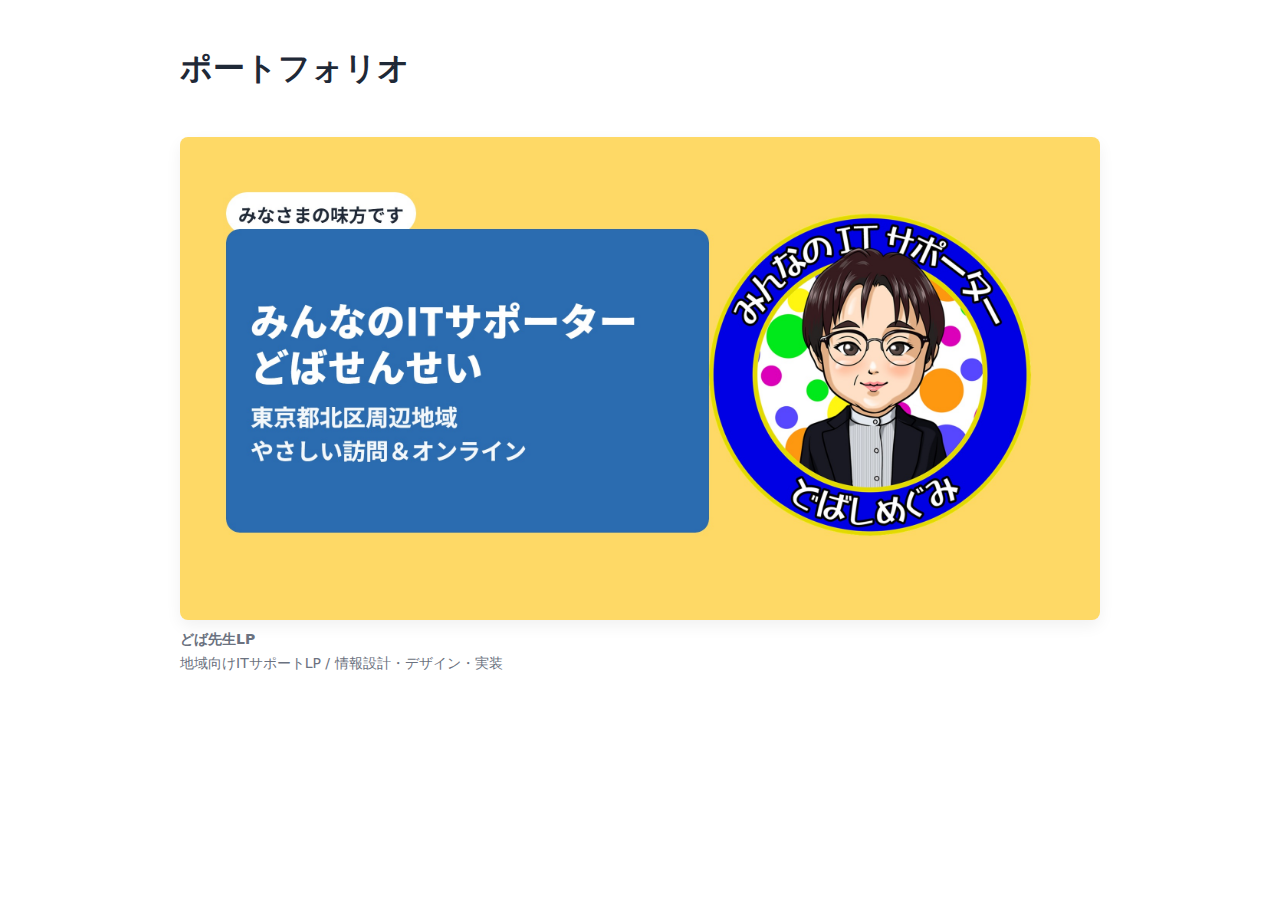
<file: index.html>
<!doctype html><html lang="ja"><head>
<meta charset="utf-8"><meta name="viewport" content="width=device-width,initial-scale=1">
<meta property="og:type" content="website">
<meta property="og:title" content="ポートフォリオ｜dobashi021">
<meta property="og:description" content="制作実績のまとめ。地域向けLP、UI設計、独自ドメイン運用、OGP最適化など。">
<meta property="og:url" content="https://dobashi021.github.io/portfolio/">
<meta property="og:image" content="assets/img/dobasensei/ogp.jpg">
<meta name="twitter:card" content="summary_large_image">
<link rel="canonical" href="https://dobashi021.github.io/portfolio/">

<title>ポートフォリオ</title>
<link rel="stylesheet" href="assets/base.css">
<!-- 簡易OGP -->
<meta property="og:title" content="ポートフォリオ">
<meta property="og:description" content="制作実績の一覧。">
</head><body>
<main class="container">
  <h1>ポートフォリオ</h1>
  <div style="display:grid;grid-template-columns:repeat(auto-fit,minmax(240px,1fr));gap:16px">
    <a href="cases/dobasensei.html" style="text-decoration:none">
      <figure>
        <img src="assets/img/dobasensei/ogp.jpg" alt="どば先生LPのOGP">
        <figcaption><strong>どば先生LP</strong><br><span class="small">地域向けITサポートLP / 情報設計・デザイン・実装</span></figcaption>
      </figure>
    </a>
  </div>
</main>
</body></html>
</file>
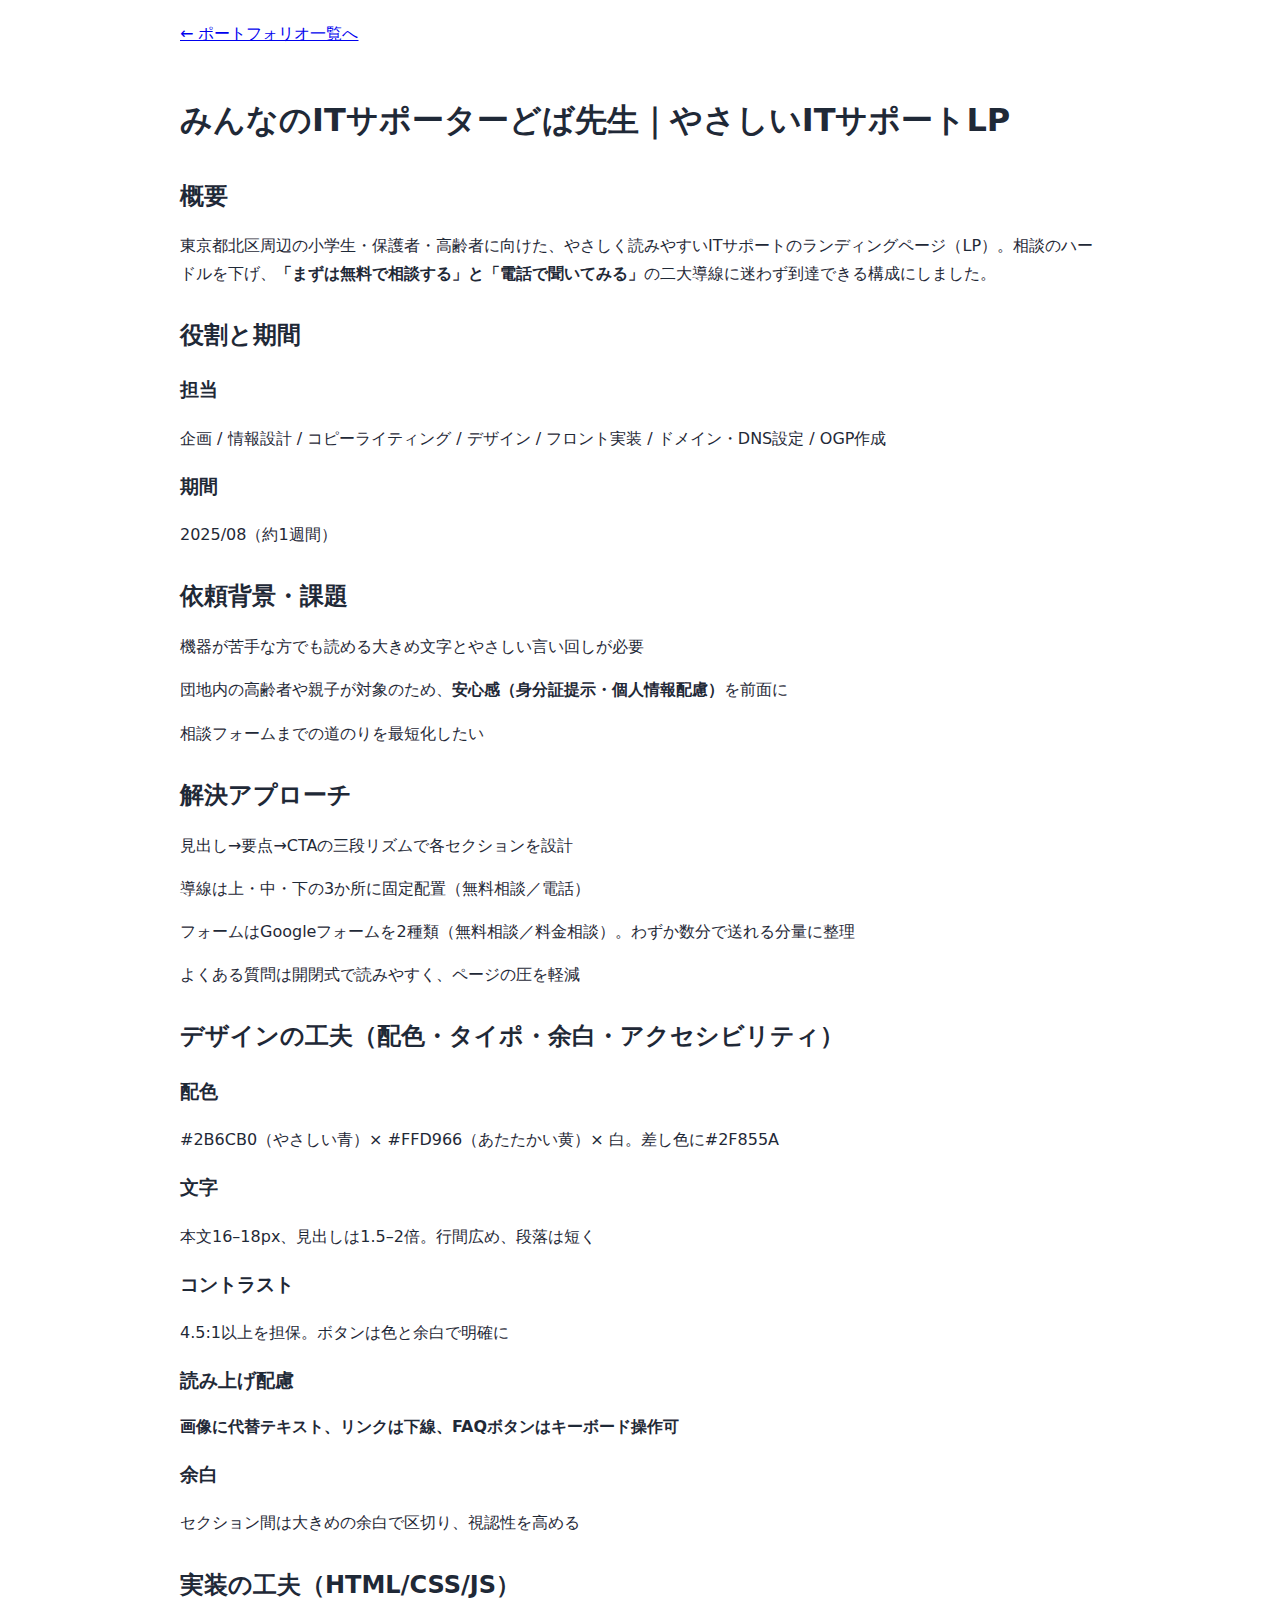
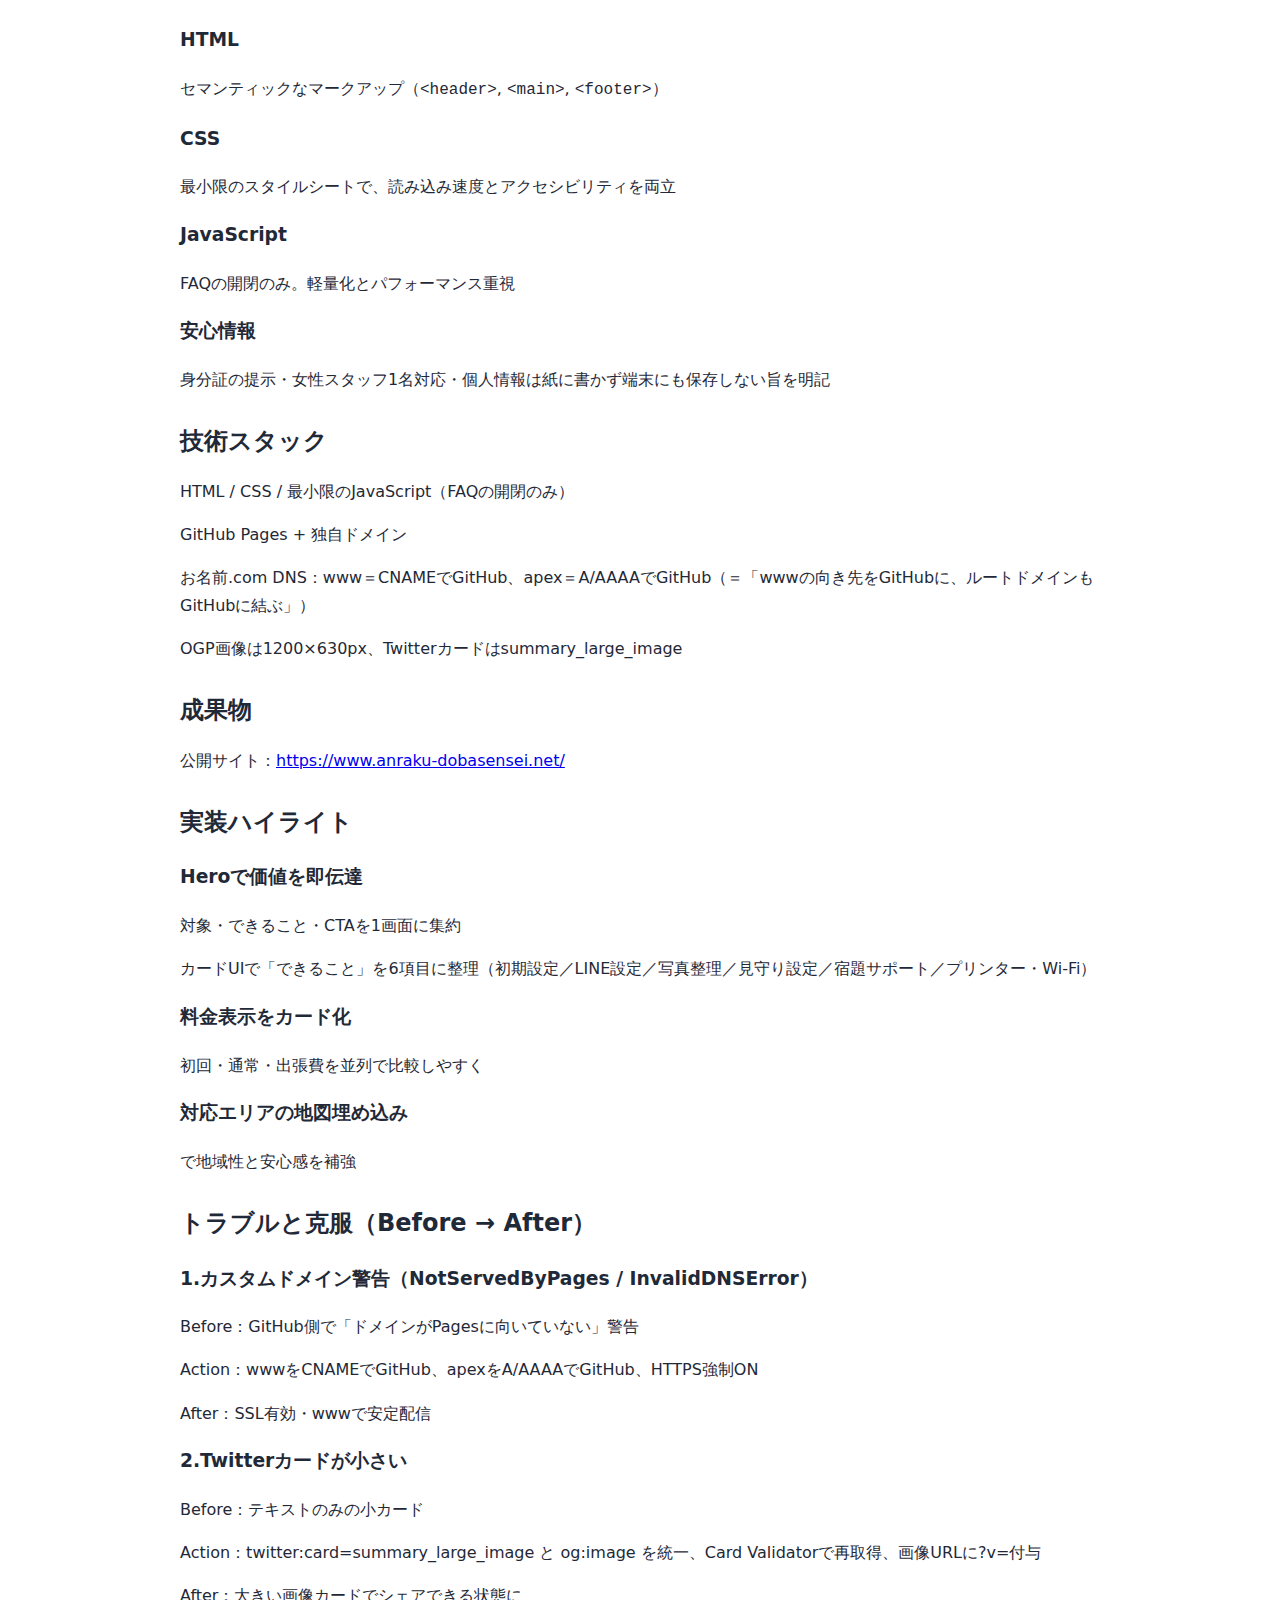
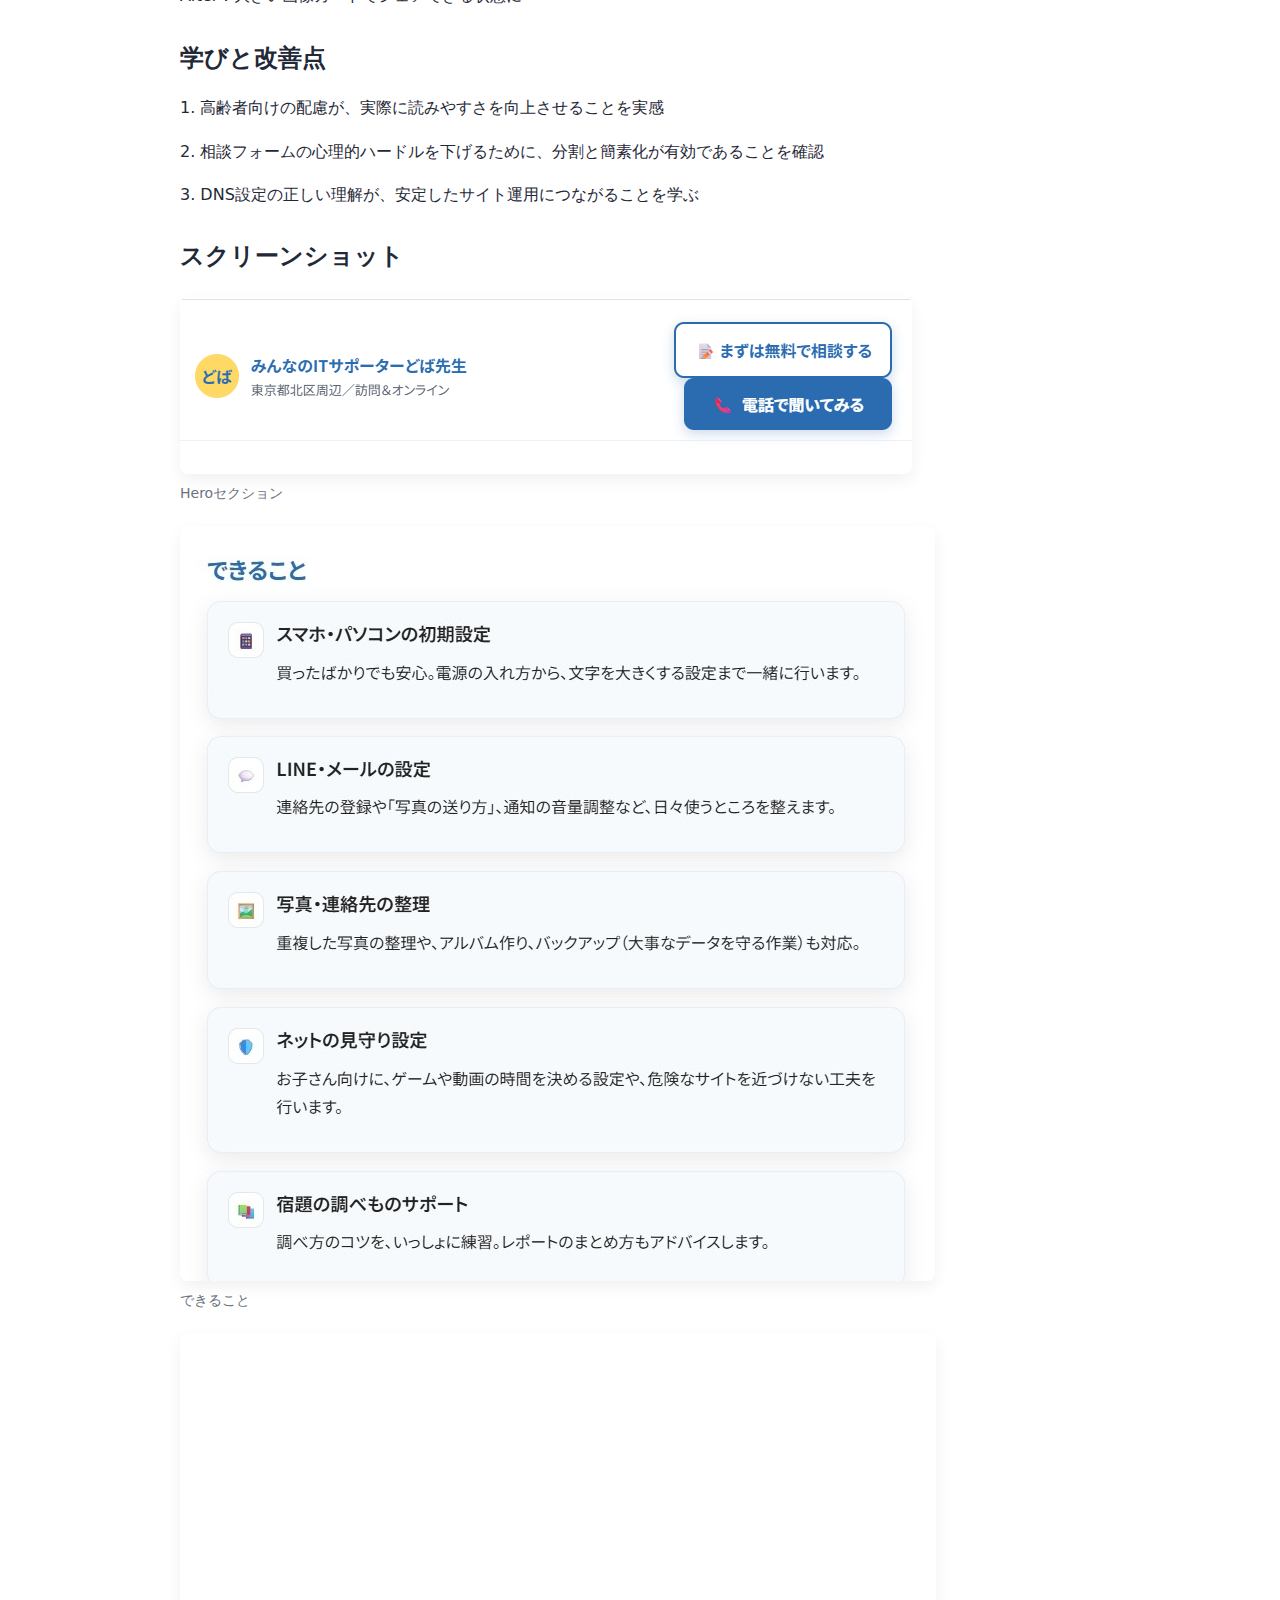
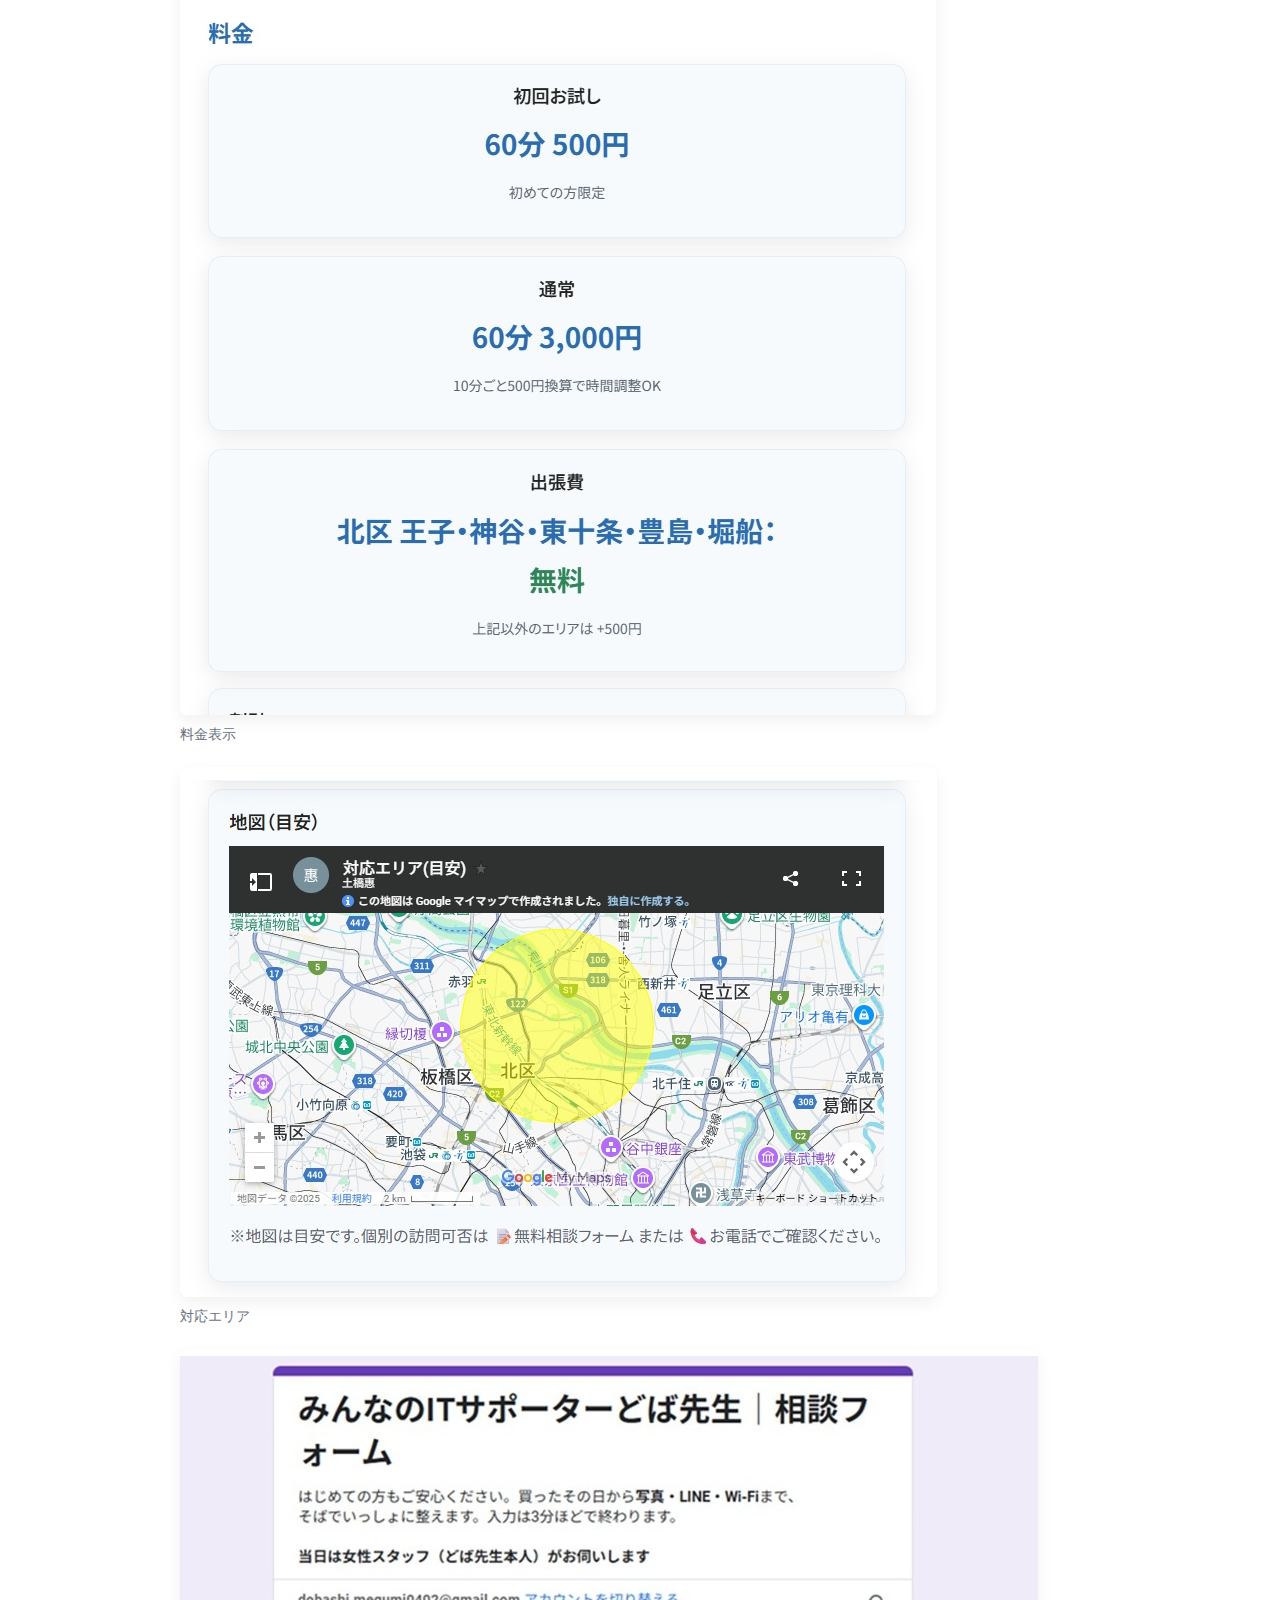
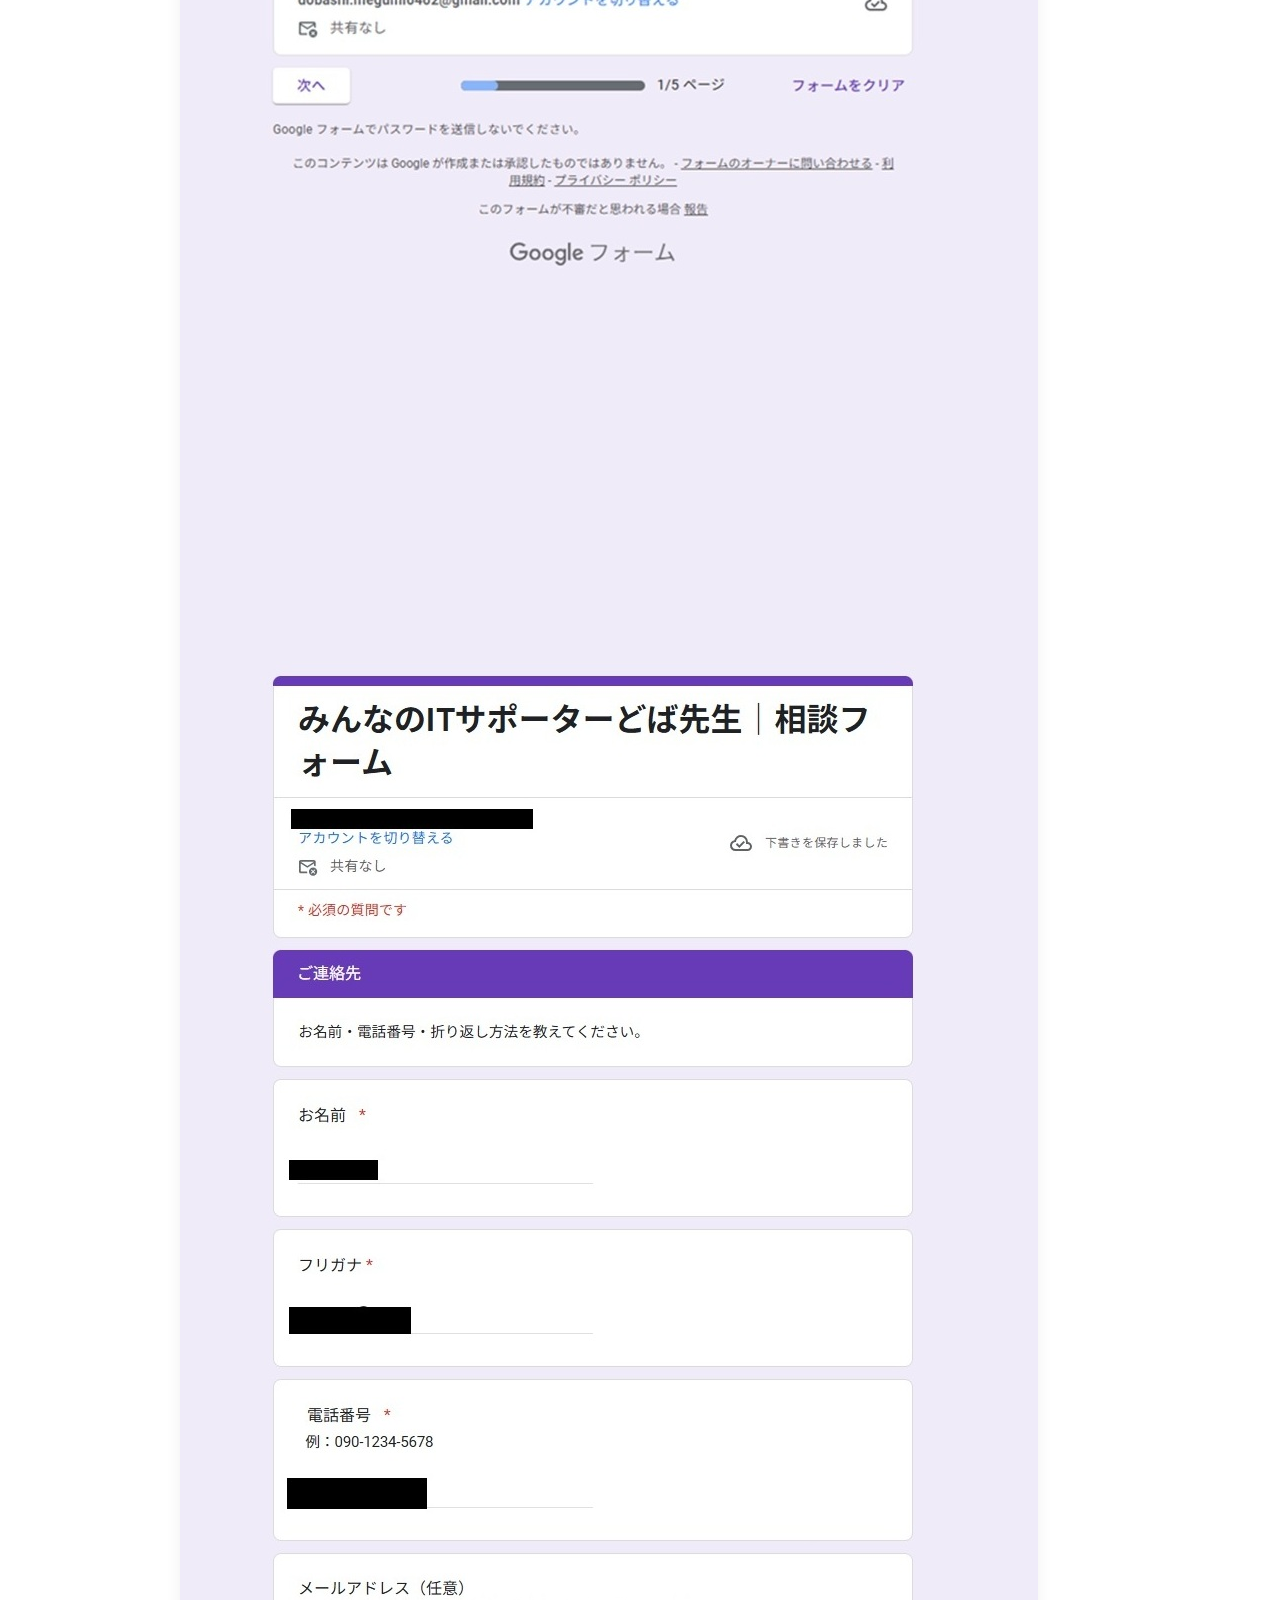
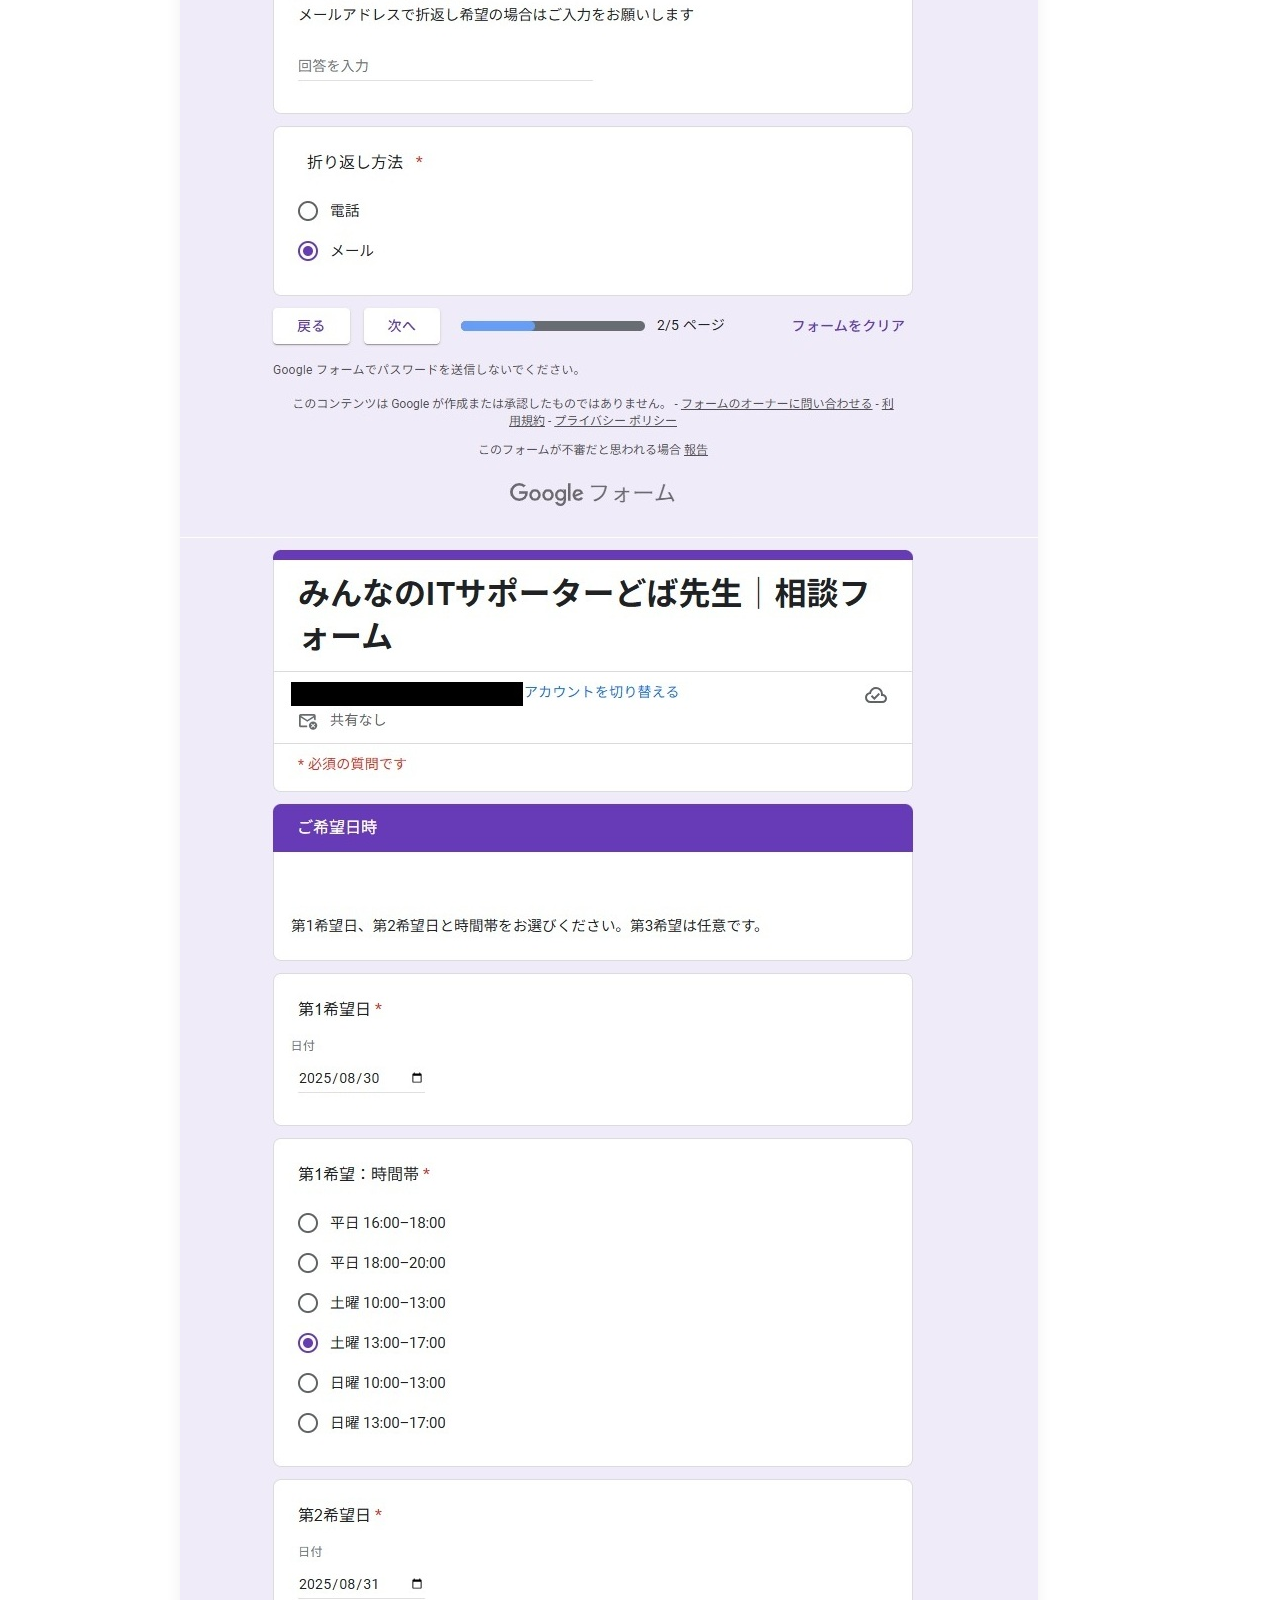
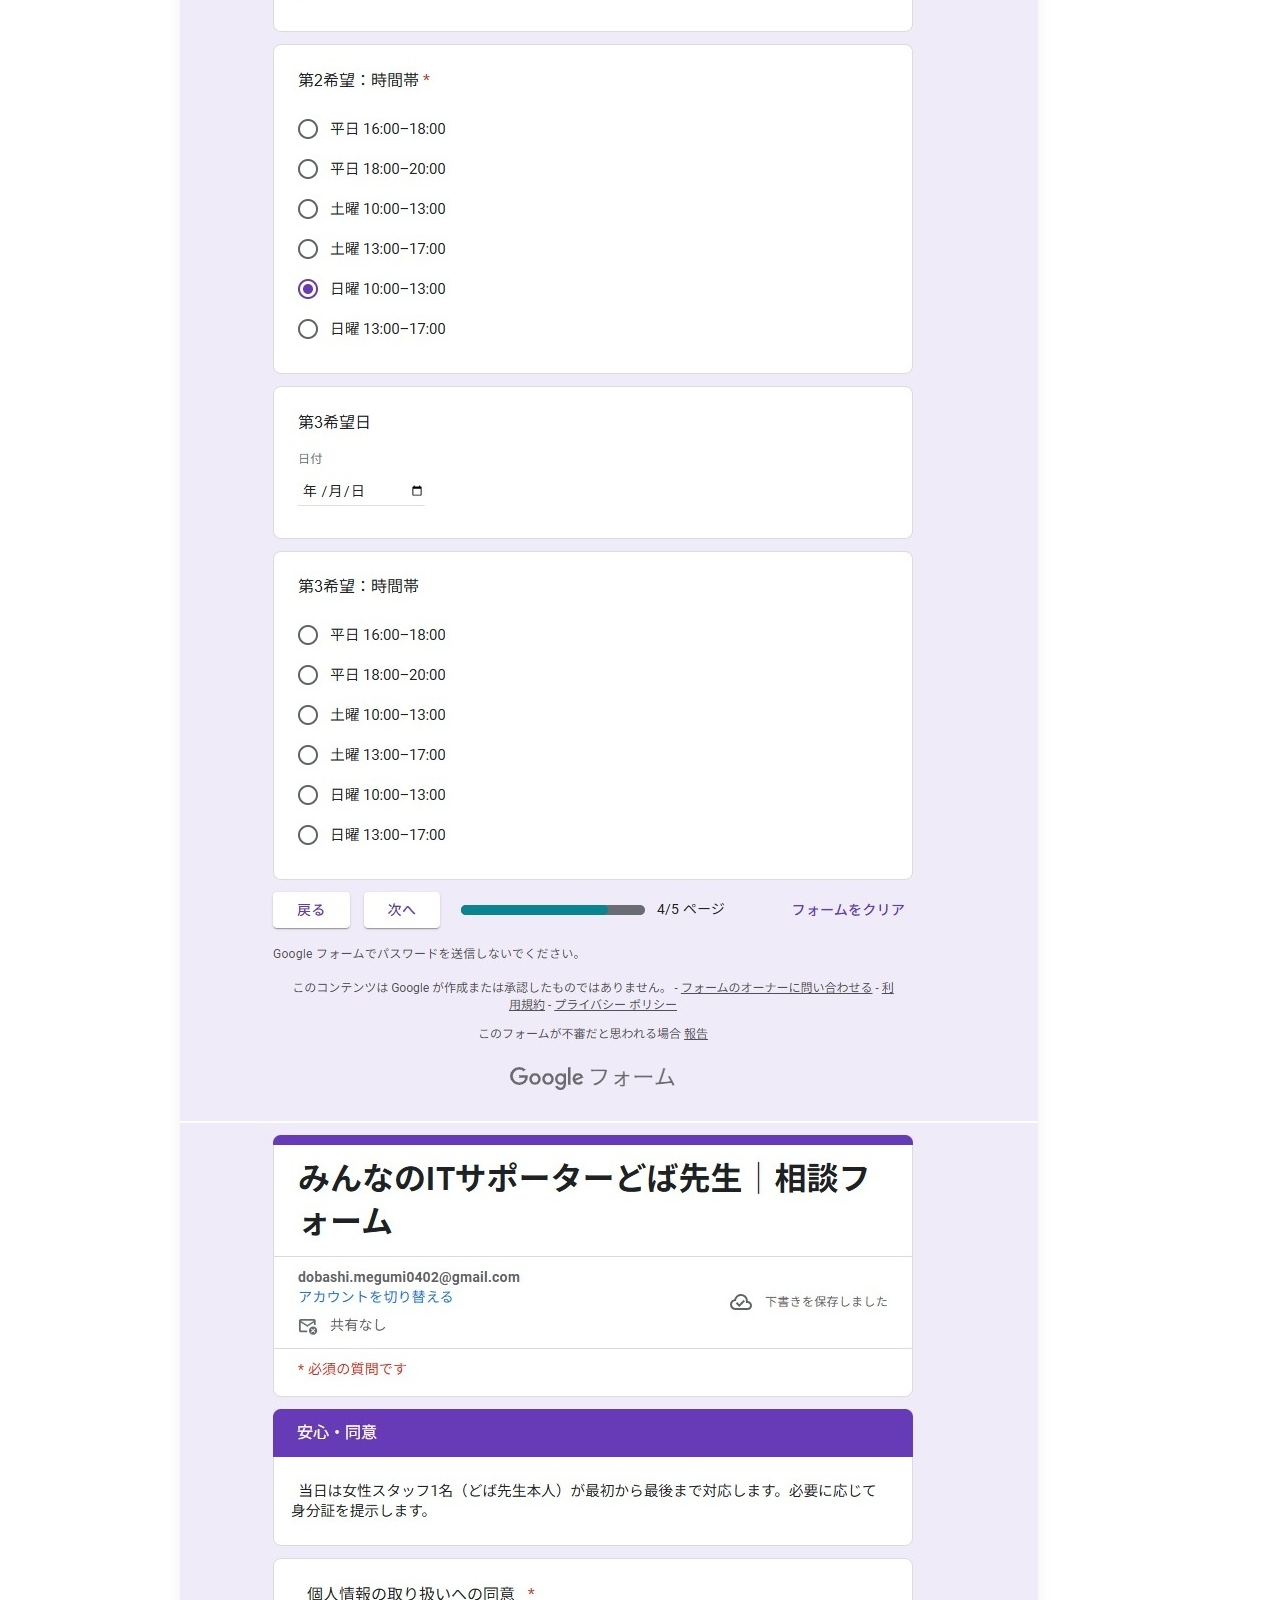
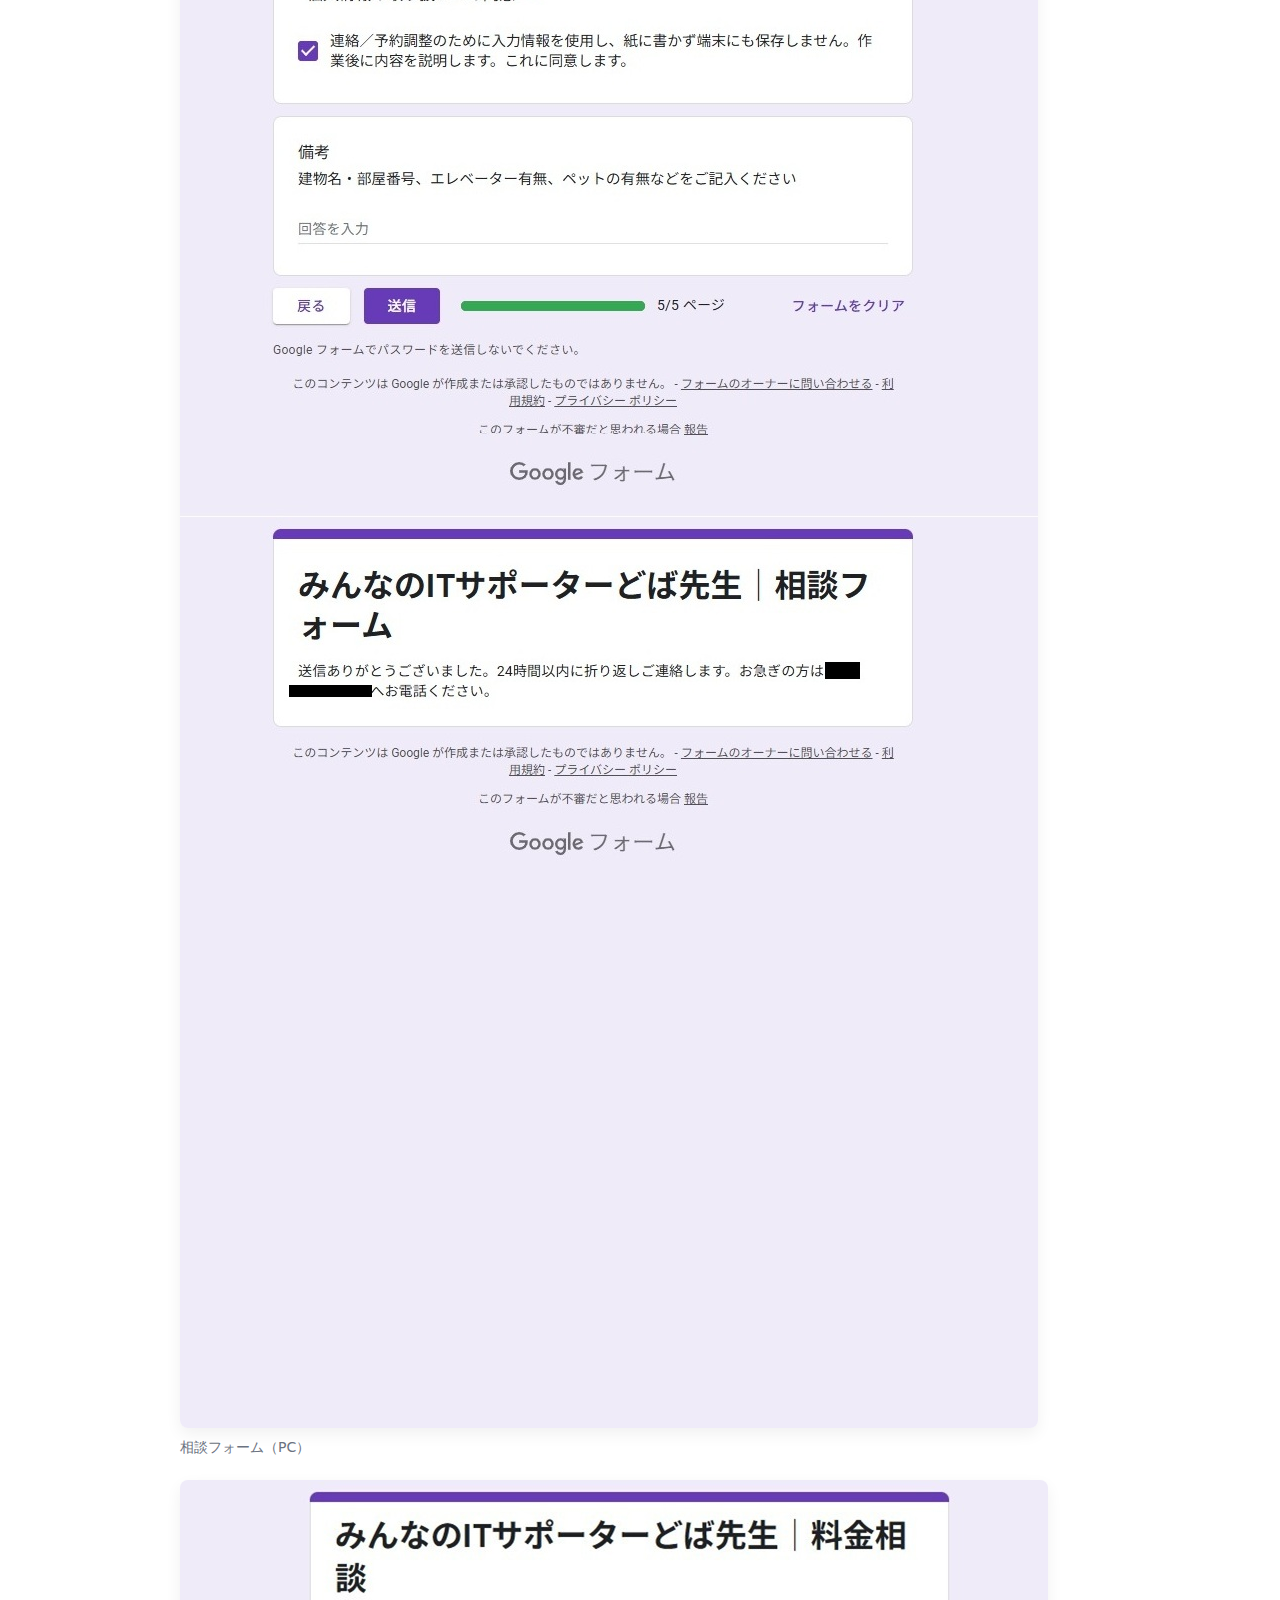
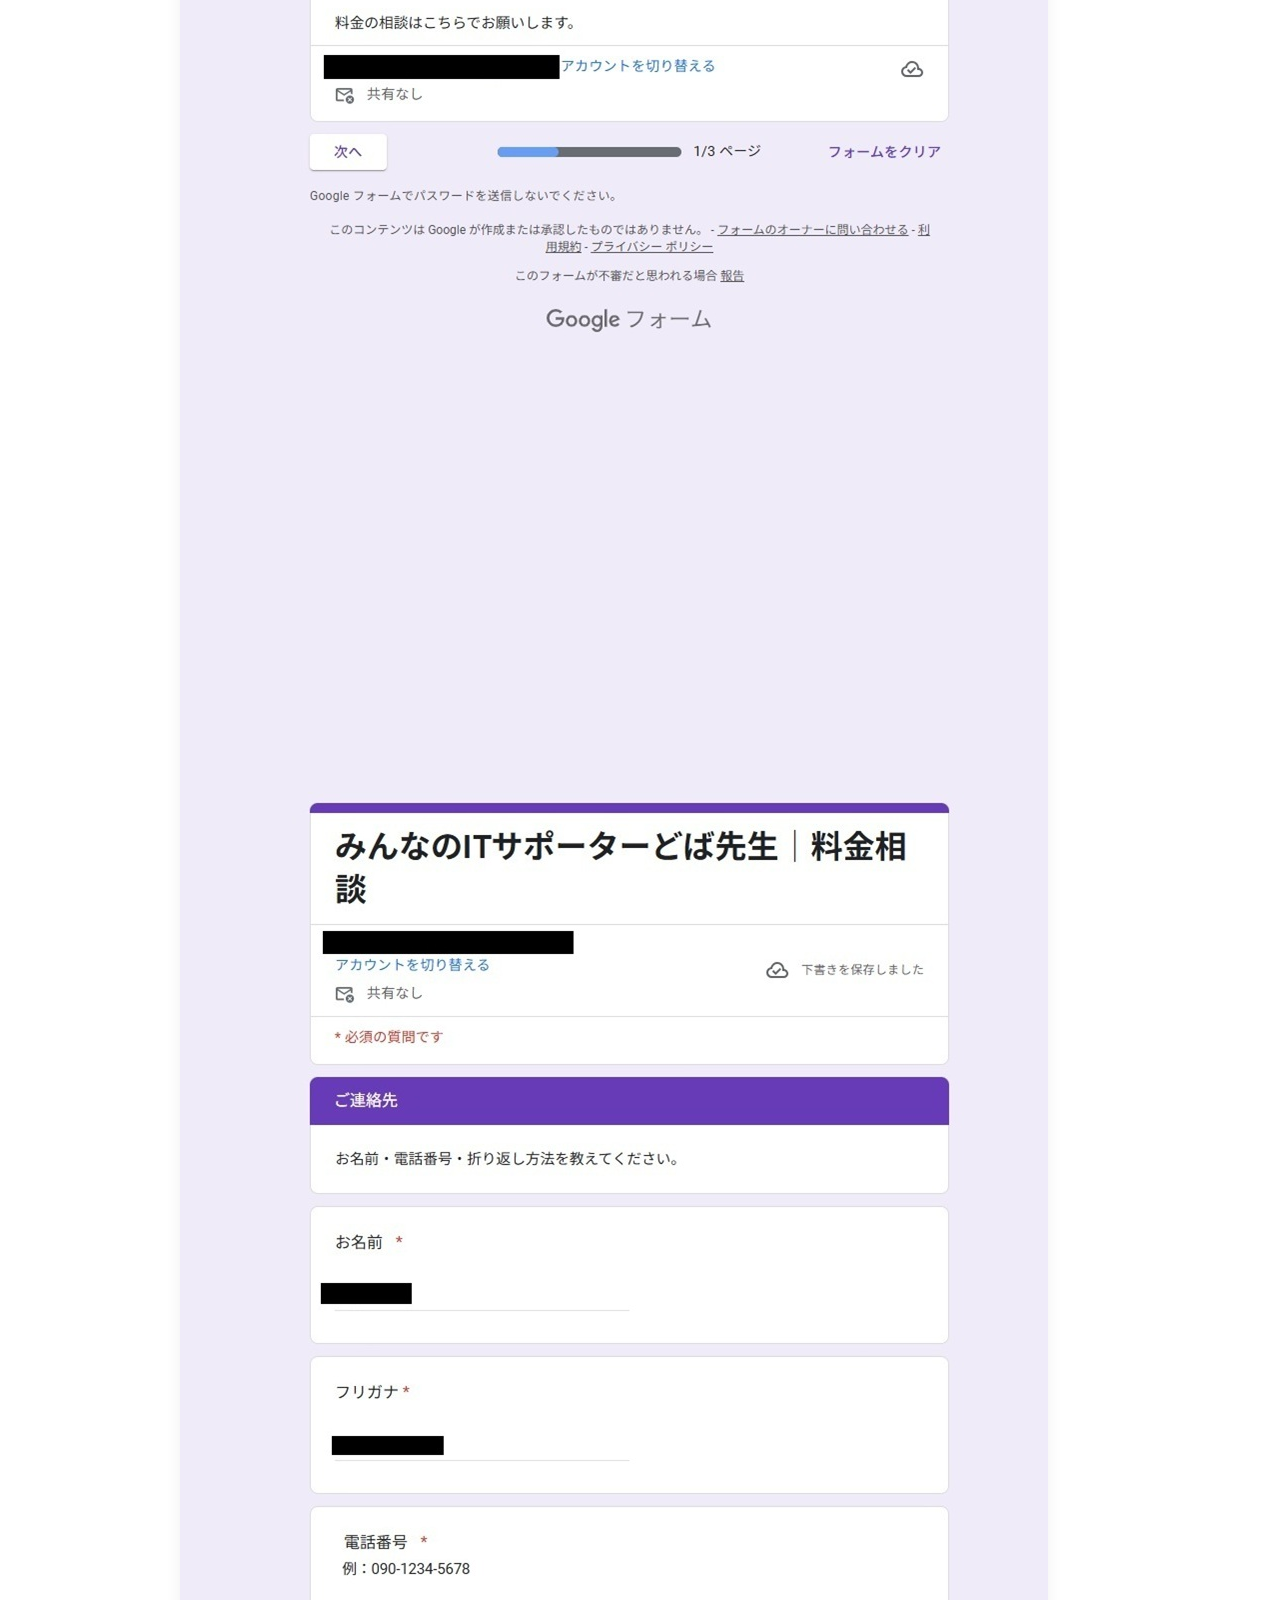
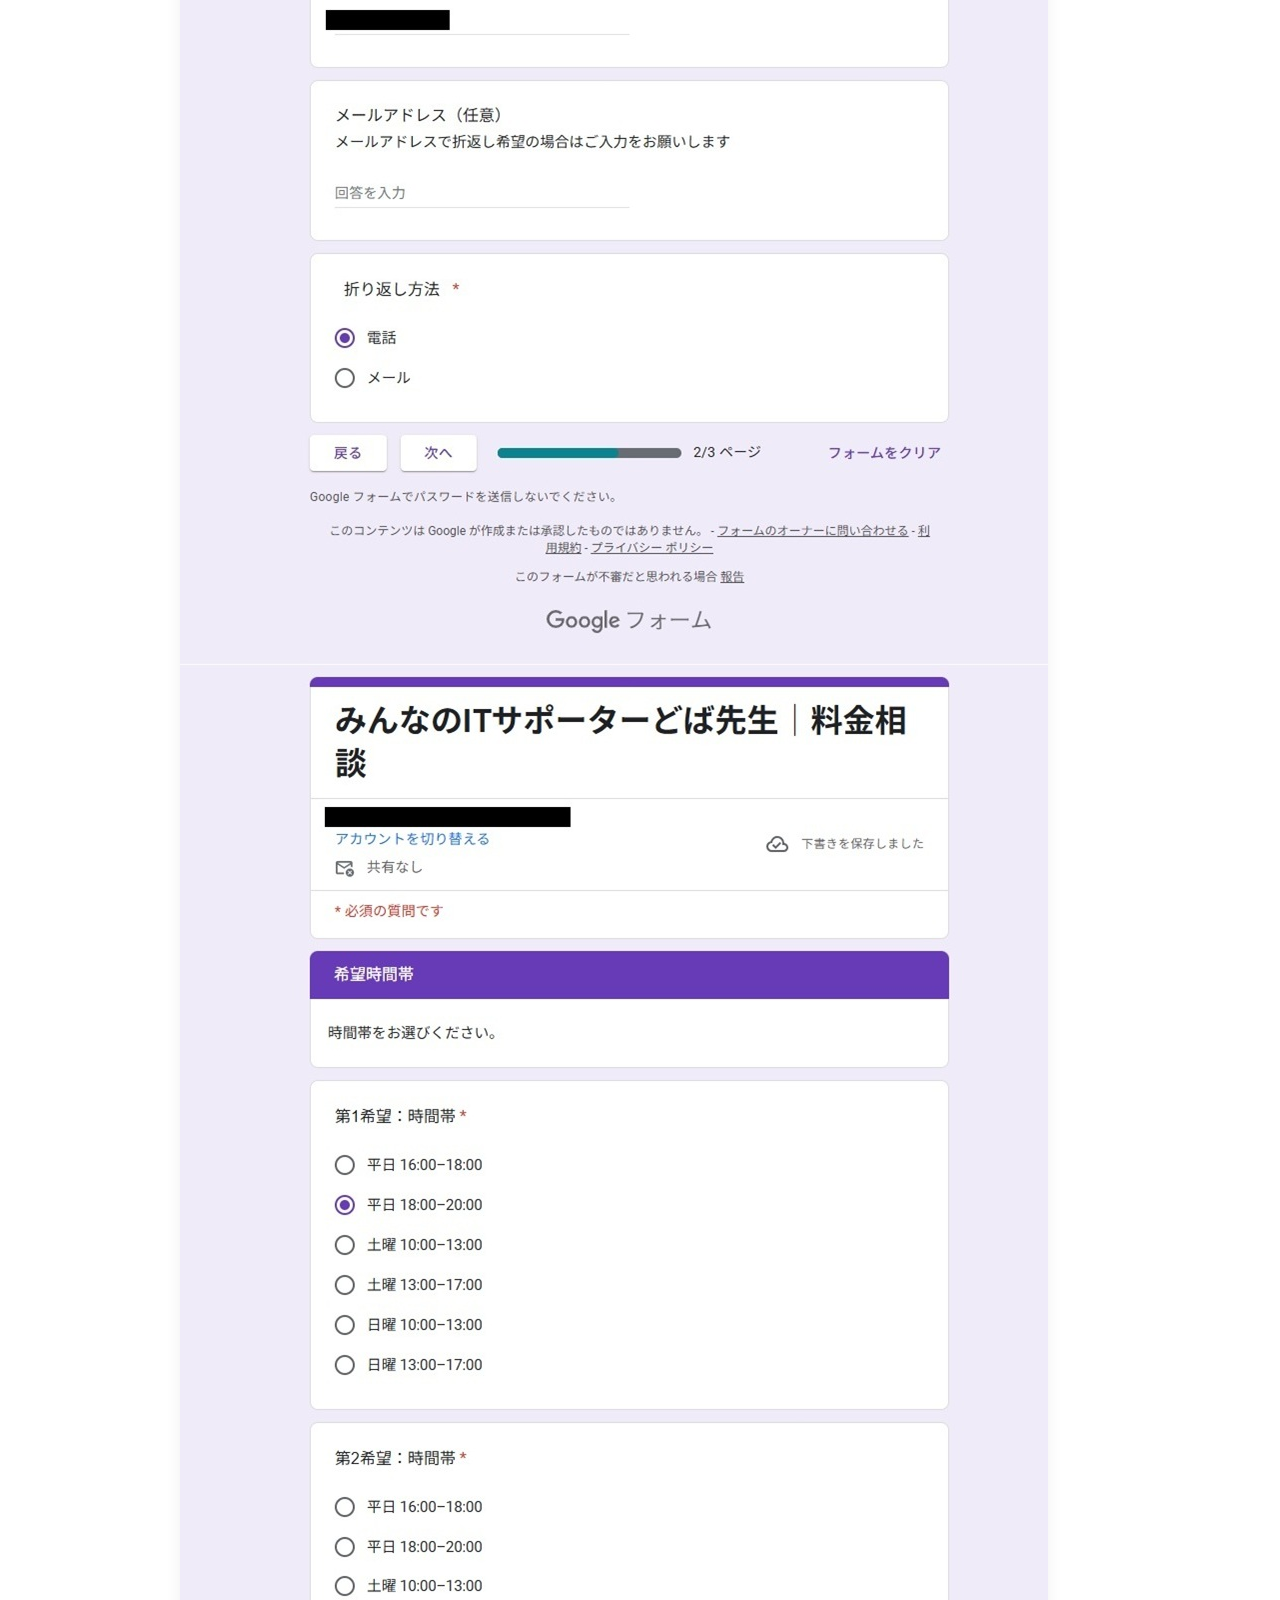
<file: cases/dobasensei.html>
<!doctype html><html lang="ja"><head>
<meta charset="utf-8"><meta name="viewport" content="width=device-width,initial-scale=1">
<title>ケーススタディ｜みんなのITサポーターどば先生</title>
<link rel="stylesheet" href="../assets/base.css">
<meta name="description" content="東京都北区周辺向けITサポートLPのケーススタディ。情報設計・デザイン・実装・独自ドメイン・OGP最適化。">
<link rel="canonical" href="https://ユーザー名.github.io/portfolio/cases/dobasensei.html">

<!-- OGP（最小） -->
<meta property="og:type" content="article">
<meta property="og:title" content="ケーススタディ｜みんなのITサポーターどば先生">
<meta property="og:description" content="読みやすさ重視のLP。Googleフォーム導線、独自ドメイン運用、OGP最適化。">
<meta property="og:image" content="https://www.anraku-dobasensei.net/ogp.png">
<meta name="twitter:card" content="summary_large_image">
</head><body>
<header class="container"><a href="../index.html">← ポートフォリオ一覧へ</a></header>
<main class="container prose">
  <h1>みんなのITサポーターどば先生｜やさしいITサポートLP</h1>

  <!-- ↓ ここにあなたが作ったMarkdown原稿を貼り付け（見出し/箇条書きのままでOK） -->
  <h2>概要</h2>
  <p>東京都北区周辺の小学生・保護者・高齢者に向けた、やさしく読みやすいITサポートのランディングページ（LP）。相談のハードルを下げ、<b>「まずは無料で相談する」と「電話で聞いてみる」</b>の二大導線に迷わず到達できる構成にしました。</p>
  
  <h2>役割と期間</h2>
  <h3>担当</h3>
  <p>企画 / 情報設計 / コピーライティング / デザイン / フロント実装 / ドメイン・DNS設定 / OGP作成</p>
  <h3>期間</h3>
  <p>2025/08（約1週間）</p>

  <h2>依頼背景・課題</h2>
  <p>機器が苦手な方でも読める大きめ文字とやさしい言い回しが必要</p>
  <p>団地内の高齢者や親子が対象のため、<b>安心感（身分証提示・個人情報配慮）</b>を前面に</p>
  <p>相談フォームまでの道のりを最短化したい</p>

  <h2>解決アプローチ</h2>
  <p>見出し→要点→CTAの三段リズムで各セクションを設計</p>
  <p>導線は上・中・下の3か所に固定配置（無料相談／電話）</p>

  <p>フォームはGoogleフォームを2種類（無料相談／料金相談）。わずか数分で送れる分量に整理</p>
  <p>よくある質問は開閉式で読みやすく、ページの圧を軽減</p>

  <h2>デザインの工夫（配色・タイポ・余白・アクセシビリティ）</h2>
  <h3>配色</h3>
  <p>#2B6CB0（やさしい青）× #FFD966（あたたかい黄）× 白。差し色に#2F855A</p>
  <h3>文字</h3>
  <p>本文16–18px、見出しは1.5–2倍。行間広め、段落は短く</p>
  <h3>コントラスト</h3>
  <p>4.5:1以上を担保。ボタンは色と余白で明確に</p>
  <h3>読み上げ配慮
  <p>画像に代替テキスト、リンクは下線、FAQボタンはキーボード操作可</p>
  <h3>余白</h3>
  <p>セクション間は大きめの余白で区切り、視認性を高める</p>

  <h2>実装の工夫（HTML/CSS/JS）</h2>
  <h3>HTML</h3>
  <p>セマンティックなマークアップ（<code>&lt;header&gt;</code>, <code>&lt;main&gt;</code>, <code>&lt;footer&gt;</code>）</p>
  <h3>CSS</h3>
  <p>最小限のスタイルシートで、読み込み速度とアクセシビリティを両立</p>
  <h3>JavaScript</h3>
  <p>FAQの開閉のみ。軽量化とパフォーマンス重視</p>
  <h3>安心情報</h3>
  <p>身分証の提示・女性スタッフ1名対応・個人情報は紙に書かず端末にも保存しない旨を明記</p>

  <h2>技術スタック</h2>
  <p>HTML / CSS / 最小限のJavaScript（FAQの開閉のみ）</p>
  <p>GitHub Pages + 独自ドメイン</p>
  <p>お名前.com DNS：www＝CNAMEでGitHub、apex＝A/AAAAでGitHub（＝「wwwの向き先をGitHubに、ルートドメインもGitHubに結ぶ」）</p>
  <p>OGP画像は1200×630px、Twitterカードはsummary_large_image</p>

  <h2>成果物</h2>
  <p>公開サイト：<a href="https://www.anraku-dobasensei.net/">https://www.anraku-dobasensei.net/</a></p>

  <h2>実装ハイライト</h2>
  <h3>Heroで価値を即伝達</h3>
  <p>対象・できること・CTAを1画面に集約</p>
  <p>カードUIで「できること」を6項目に整理（初期設定／LINE設定／写真整理／見守り設定／宿題サポート／プリンター・Wi-Fi）</p>
  <h3>料金表示をカード化</h3>
  <p>初回・通常・出張費を並列で比較しやすく</p>
  <h3>対応エリアの地図埋め込み</h3>
  <p>で地域性と安心感を補強</p>

  <h2>トラブルと克服（Before → After）</h2>
  <h3>1.カスタムドメイン警告（NotServedByPages / InvalidDNSError）</h3>
    <p>Before：GitHub側で「ドメインがPagesに向いていない」警告</p>
    <p>Action：wwwをCNAMEでGitHub、apexをA/AAAAでGitHub、HTTPS強制ON</p>
    <p>After：SSL有効・wwwで安定配信</p>

  <h3>2.Twitterカードが小さい</h3>
    <p>Before：テキストのみの小カード</p>
    <p>Action：twitter:card=summary_large_image と og:image を統一、Card Validatorで再取得、画像URLに?v=付与</p>
    <p>After：大きい画像カードでシェアできる状態に</p>

  <h2>学びと改善点</h2>
  <p>1. 高齢者向けの配慮が、実際に読みやすさを向上させることを実感</p>
  <p>2. 相談フォームの心理的ハードルを下げるために、分割と簡素化が有効であることを確認</p>
  <p>3. DNS設定の正しい理解が、安定したサイト運用につながることを学ぶ</p>

  <h2>スクリーンショット</h2>
  <figure><img src="../assets/img/dobasensei/hero.jpg" alt="ヒーロー見出しと2つのCTAボタン"><figcaption>Heroセクション</figcaption></figure>
  <figure><img src="../assets/img/dobasensei/features.jpg" alt="できること6枚のカードUI"><figcaption>できること</figcaption></figure>
  <figure><img src="../assets/img/dobasensei/pricing.jpg" alt="初回/通常/出張費の料金カード"><figcaption>料金表示</figcaption></figure>
  <figure><img src="../assets/img/dobasensei/area-map.jpg" alt="対応エリアの地図埋め込み"><figcaption>対応エリア</figcaption></figure>
  <figure><img src="../assets/img/dobasensei/form-desktop_all_20250821.jpg" alt="デスクトップ用:無料相談フォームの質問例"><figcaption>相談フォーム（PC）</figcaption></figure>
  <figure><img src="../assets/img/dobasensei/form-desktop_price_all_20250821.jpg" alt="デスクトップ用:料金相談フォームの質問例"><figcaption>料金フォーム（PC）</figcaption></figure>
  <figure><img src="../assets/img/dobasensei/form-mobile_all_20250821.jpg" alt="モバイル用:無料相談フォームの質問例"><figcaption>相談フォーム（SP）</figcaption></figure>
  <figure><img src="../assets/img/dobasensei/form-mobile_price_all_20250821.jpg" alt="モバイル用:料金相談フォームの質問例"><figcaption>料金フォーム（SP）</figcaption></figure>
  <figure><img src="../assets/img/dobasensei/ogp.jpg" alt="OGP画像：黄色背景・左青帯・右ロゴ"><figcaption>OGP</figcaption></figure>

  <p class="mt"><a class="btn" href="https://www.anraku-dobasensei.net/" target="_blank" rel="noopener">公開サイトを見る</a></p>
</main>
<footer class="container small">©ドバシメグミ</footer>

<!-- 最小CSS（同階層に base.css を置きたくない場合は、ここに<style>で直書きでもOK） -->
</body></html>
</file>
<file: assets/base.css>
:root{--ink:#1f2937;--muted:#6b7280;--max:960px}
*{box-sizing:border-box} body{margin:0;color:var(--ink);font-family:system-ui,-apple-system,"Noto Sans JP",sans-serif;line-height:1.7}
.container{width:min(var(--max),92vw);margin-inline:auto;padding:20px}
.prose h1{font-size:clamp(22px,3.6vw,32px);margin:6px 0 16px}
.prose h2{font-size:clamp(18px,2.8vw,24px);margin:28px 0 10px}
.prose p, .prose li{font-size:16px}
figure{margin:20px 0} figcaption{color:var(--muted);font-size:14px}
img{max-width:100%;border-radius:8px;box-shadow:0 6px 16px rgba(0,0,0,.06)}
.btn{display:inline-block;padding:10px 14px;background:#2B6CB0;color:#fff;border-radius:8px;text-decoration:none}
.small{color:var(--muted);font-size:14px}
</file>
